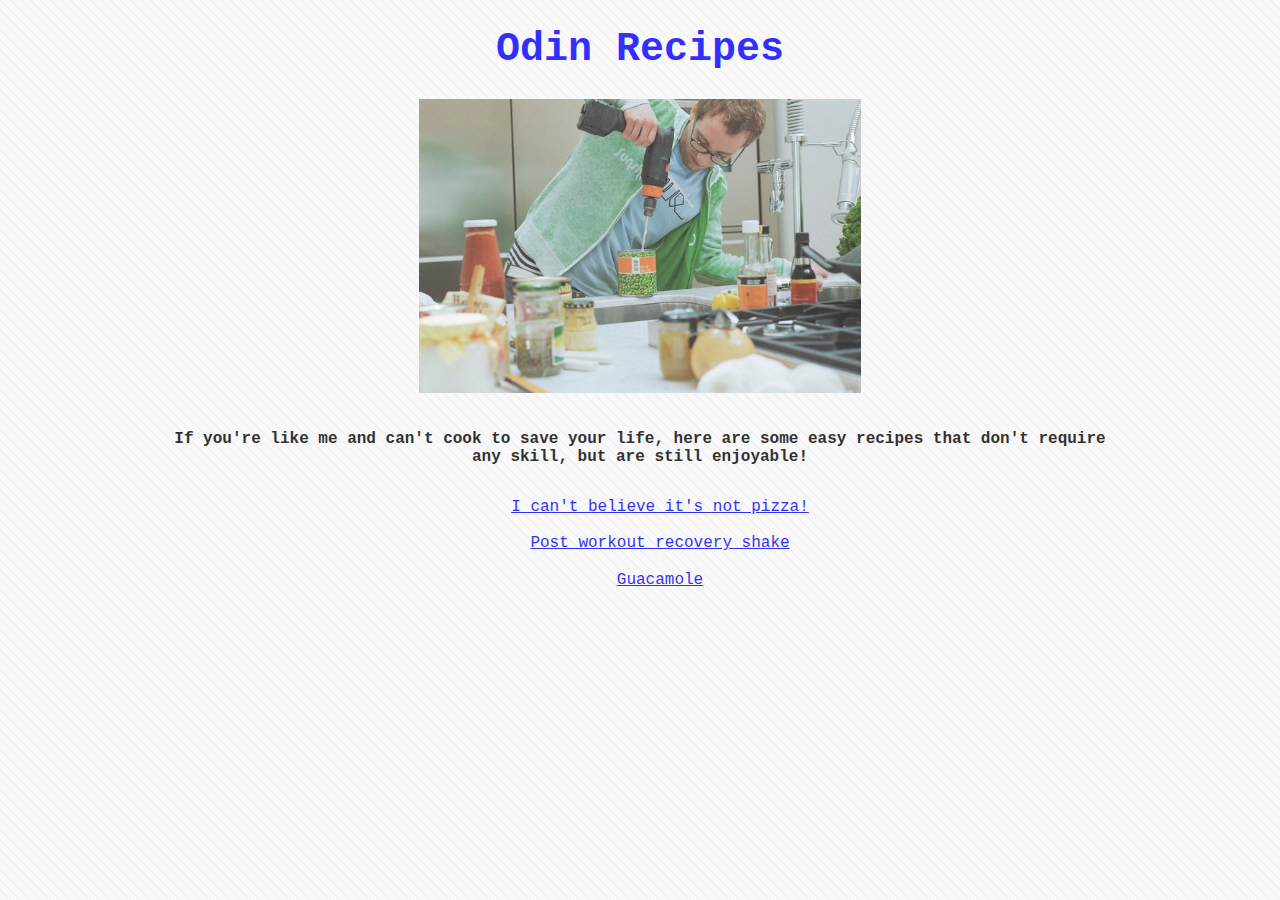
<file: index.html>
<!DOCTYPE html>
<html lang="en">
<head>
    <meta charset="UTF-8">
    <link rel="stylesheet" href="style.css">
    <title>Recipes for people that can't cook</title>
</head>
<body>
    <h1 class="main-title">Odin Recipes</h1>
    <img src="images/cantcook.jpg" alt="A guy using a drill to mix ingredients" class="main-image">

    <h3 class="subheader">If you're like me and can't cook to save your life, here are some easy recipes that don't require any skill, but are still enjoyable!</h3>

    <!-- Recipes -->
    <ul class="unordered-list">
        <li class="list-item">
            <a href="recipes/pizza.html" target="_blank">I can't believe it's not pizza!</a>
        </li>
        <li class="list-item">
            <a href="recipes/proteinshake.html" target="_blank">Post workout recovery shake</a>
        </li>
        <li class="list-item">
            <a href="recipes/guacamole.html" target="_blank">Guacamole</a>
        </li>
    </ul>
</body>
</html>
</file>
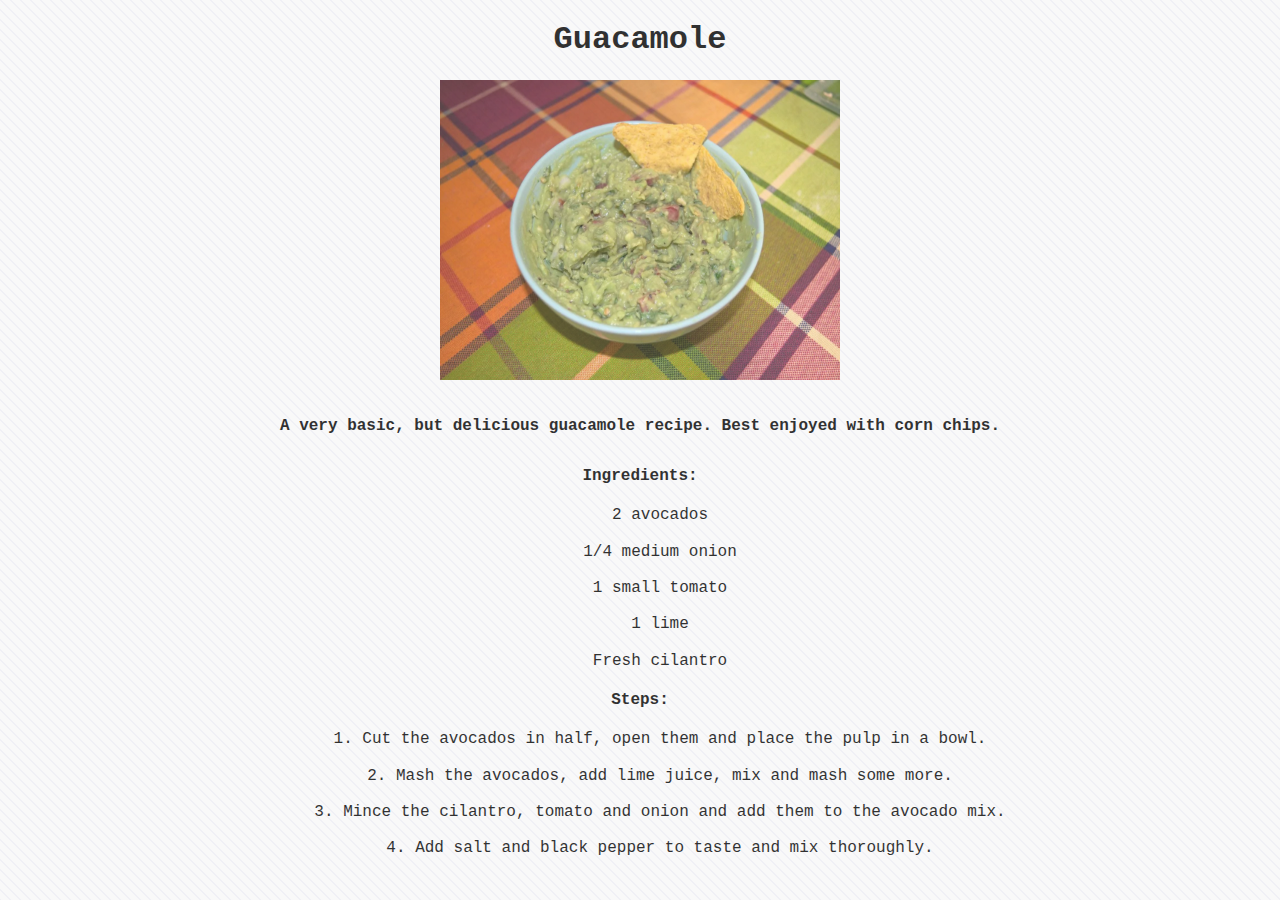
<file: recipes/guacamole.html>
<!DOCTYPE html>
<html lang="en">
<head>
    <meta charset="UTF-8">
    <link rel="stylesheet" href="../style.css">
    <title>Guacamole</title>
</head>
<body>
    <h1 class="recipe-title">Guacamole</h1>
    <img src="../images/guacamole.webp" alt="A photo of the guacamole in a bowl" width="400px" height="300px">
    <h3 class="subheader">A very basic, but delicious guacamole recipe. Best enjoyed with corn chips.</h3>
    <h4>Ingredients:</h4>
    <ul class="unordered-list">
        <li class="list-item">2 avocados</li>
        <li class="list-item">1/4 medium onion</li>
        <li class="list-item">1 small tomato</li>
        <li class="list-item">1 lime</li>
        <li class="list-item">Fresh cilantro</li>
    </ul>
    <h4>Steps:</h4>
    <ol class="ordered-list">
        <li class="list-item">Cut the avocados in half, open them and place the pulp in a bowl.</li>
        <li class="list-item">Mash the avocados, add lime juice, mix and mash some more.</li>
        <li class="list-item">Mince the cilantro, tomato and onion and add them to the avocado mix.</li>
        <li class="list-item">Add salt and black pepper to taste and mix thoroughly.</li>
    </ol>
</body>
</html>
</file>
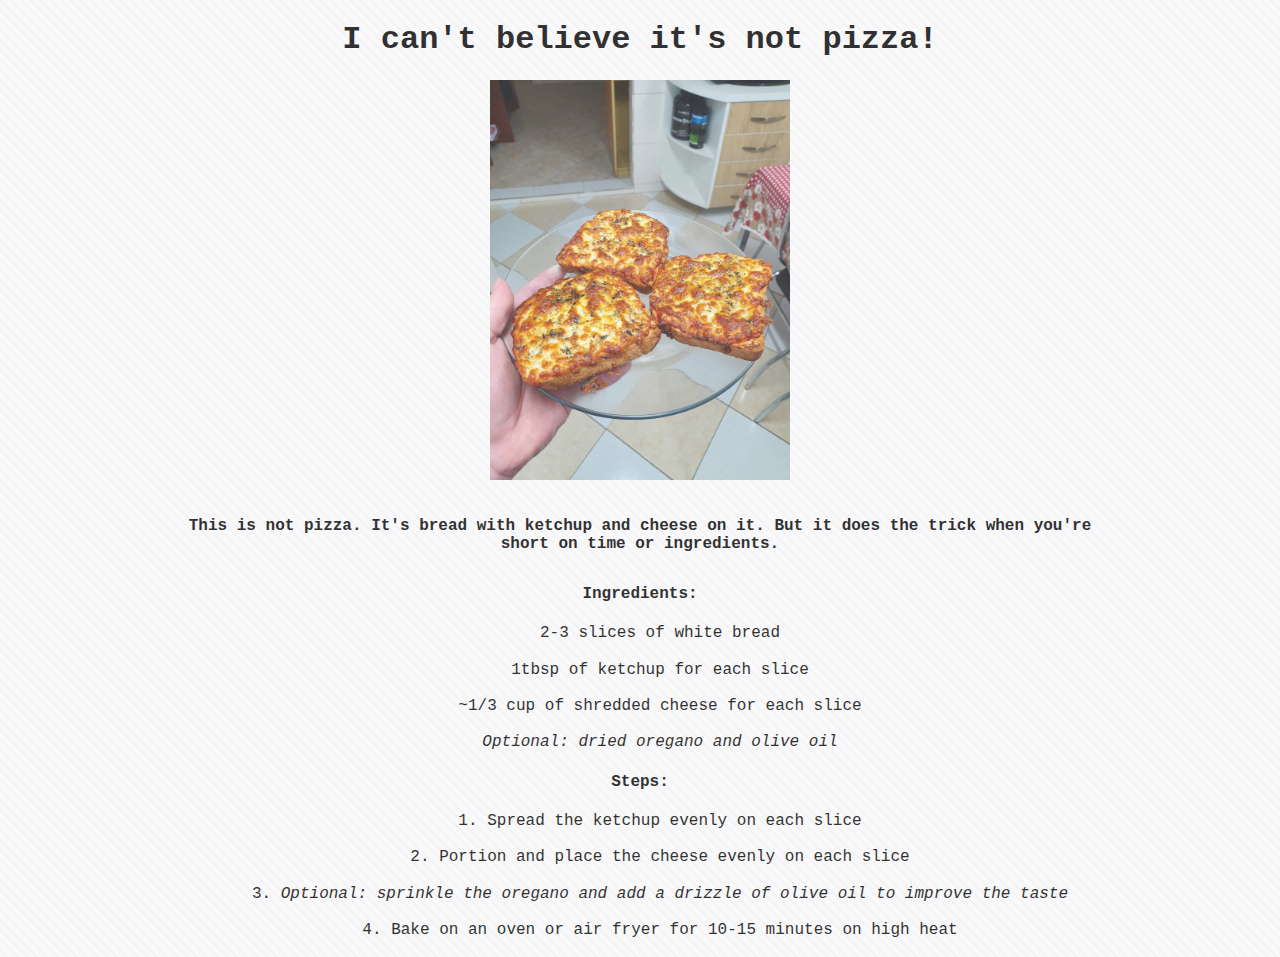
<file: recipes/pizza.html>
<!DOCTYPE html>
<html lang="en">
<head>
    <meta charset="UTF-8">
    <link rel="stylesheet" href="../style.css">
    <title>I can't believe it's not pizza!</title>
</head>
<body>
    <h1 class="recipe-title">I can't believe it's not pizza!</h1>
    <img src="../images/pizza.jpg" alt="A photo of the white bread pizza" width="300px" height="400px">
    <h3 class="subheader">This is not pizza. It's bread with ketchup and cheese on it. But it does the trick when you're short on time or ingredients.</h3>
    <h4>Ingredients:</h4>
    <ul class="unordered-list">
        <li class="list-item">2-3 slices of white bread</li>
        <li class="list-item">1tbsp of ketchup for each slice</li>
        <li class="list-item">~1/3 cup of shredded cheese for each slice</li>
        <li class="list-item"><em>Optional: dried oregano and olive oil</em></li>
    </ul>
    <h4>Steps:</h4>
    <ol class="ordered-list">
        <li class="list-item">Spread the ketchup evenly on each slice</li>
        <li class="list-item">Portion and place the cheese evenly on each slice</li>
        <li class="list-item"><em>Optional: sprinkle the oregano and add a drizzle of olive oil to improve the taste</em></li>
        <li class="list-item">Bake on an oven or air fryer for 10-15 minutes on high heat</li>
    </ol>
</body>
</html>
</file>
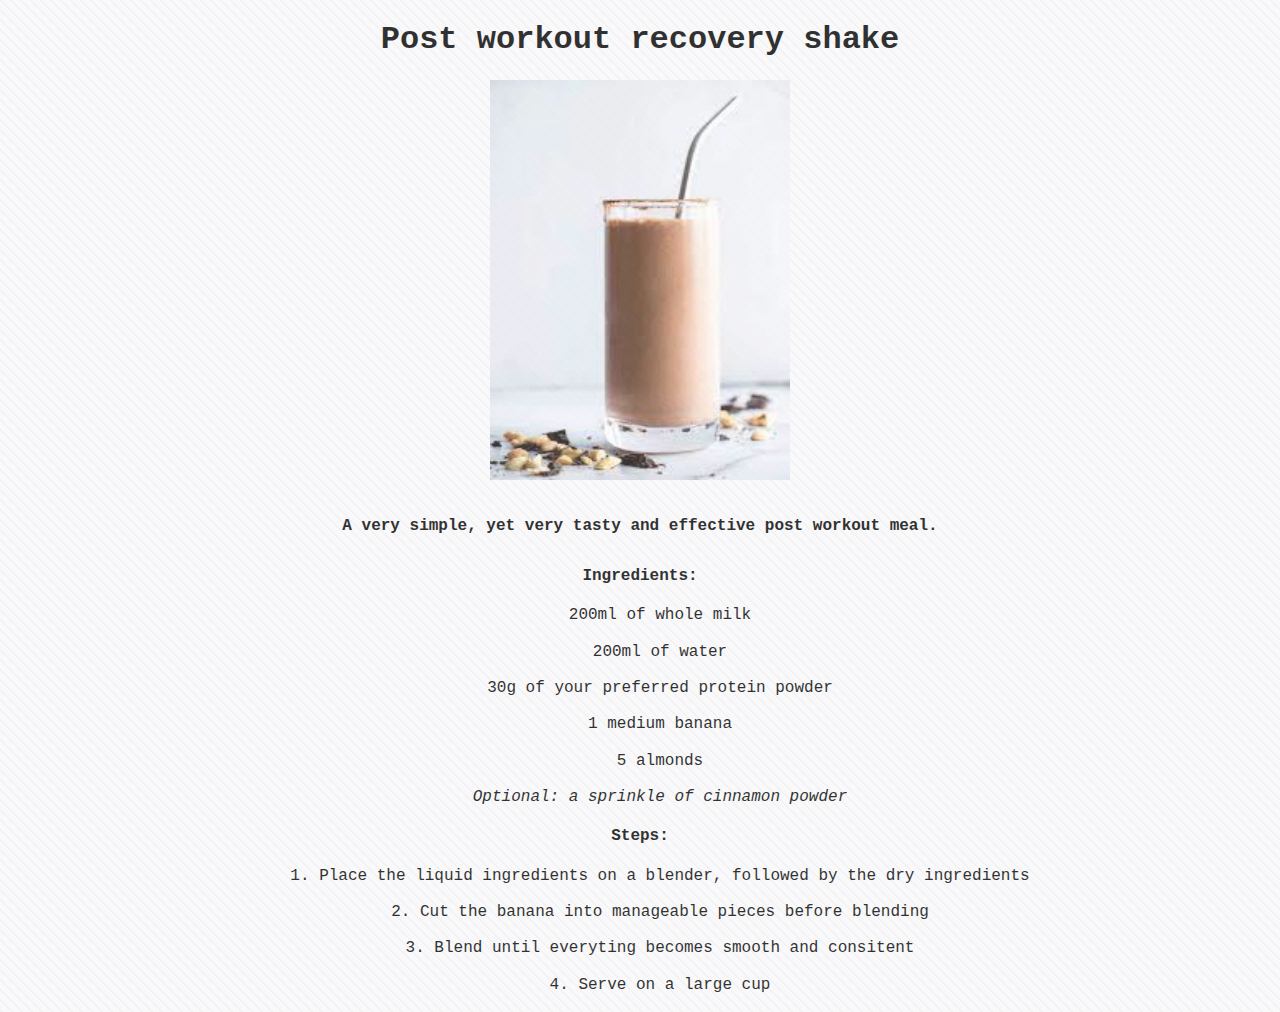
<file: recipes/proteinshake.html>
<!DOCTYPE html>
<html lang="en">
<head>
    <meta charset="UTF-8">
    <link rel="stylesheet" href="../style.css">
    <title>Post workout recovery shake</title>
</head>
<body>
    <h1 class="recipe-title">Post workout recovery shake</h1>
    <img src="../images/proteinshake.jpeg" alt="A photo of a protein shake" width="300px" height="400px">
    <h3 class="subheader">A very simple, yet very tasty and effective post workout meal.</h3>
    <h4>Ingredients:</h4>
    <ul class="unordered-list">
        <li class="list-item">200ml of whole milk</li>
        <li class="list-item">200ml of water</li>
        <li class="list-item">30g of your preferred protein powder</li>
        <li class="list-item">1 medium banana</li>
        <li class="list-item">5 almonds</li>
        <li class="list-item"><em>Optional: a sprinkle of cinnamon powder</em></li>
    </ul>
    <h4>Steps:</h4>
    <ol class="ordered-list">
        <li class="list-item">Place the liquid ingredients on a blender, followed by the dry ingredients</li>
        <li class="list-item">Cut the banana into manageable pieces before blending</li>
        <li class="list-item">Blend until everyting becomes smooth and consitent</li>
        <li class="list-item">Serve on a large cup</li>
    </ol>
</body>
</html>
</file>
<file: style.css>
body {
    background-color: #f9f9f9;
    opacity: 0.8;
    background-size: 10px 10px;
    background-image: repeating-linear-gradient(45deg, #f0f0f6 0, #f0f0f6 1px, #f9f9f9 0, #f9f9f9 50%);
    text-align: center;
    font-family: 'Courier', sans-serif;
}

.main-title {
    color: #00F;
    font-size: 2.5em;
    font-weight: bold;
}

.recipe-title {
    font-size: 2em;
    font-weight: bold;
}

.main-image {
    height: auto;
    width: 35%;
}

.subheader {
    font-size: 1em;
    margin: 2em 10em;
}

.unordered-list {
    list-style: none;
}

.ordered-list {
    list-style-position: inside;
}

.list-item {
    margin: 1.15em;
}
</file>
